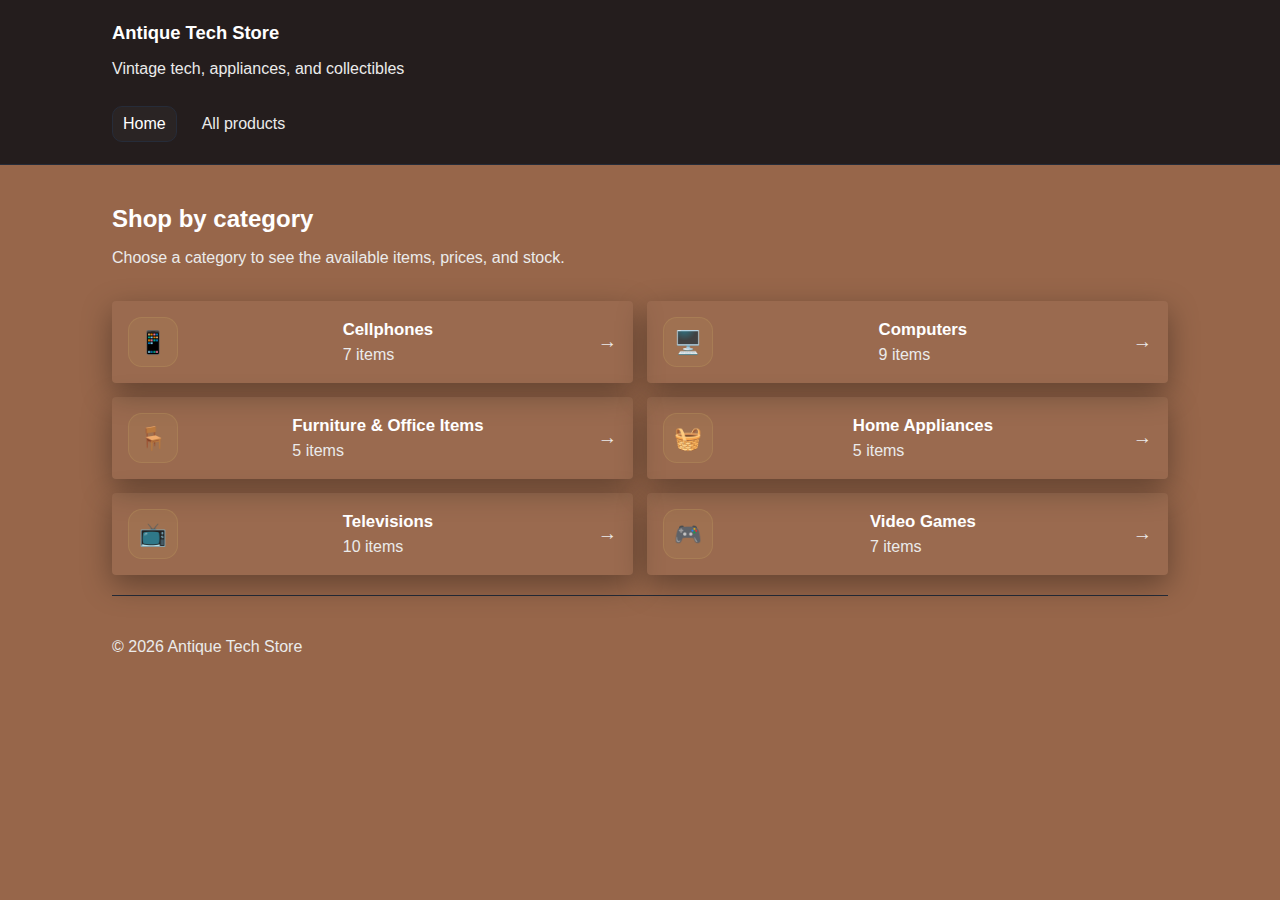
<file: src/index.html>
<!doctype html>
<html lang="en">
<head>
  <meta charset="UTF-8" />
  <meta name="viewport" content="width=device-width, initial-scale=1.0"/>
  <title>Antique Tech Store</title>
  <link rel="stylesheet" href="styles/styles.css" />
</head>
<body>
  <header class="site-header">
    <div class="container">
      <div class="brand">
        <div>
          <h1>Antique Tech Store</h1>
          <p class="muted">Vintage tech, appliances, and collectibles</p>
        </div>
      </div>

      <nav class="top-nav">
        <a href="index.html" class="active">Home</a>
        <a href="products.html">All products</a>
      </nav>
    </div>
  </header>

  <main class="container">
    <section class="hero">
      <div>
        <h2>Shop by category</h2>
        <p class="muted">
          Choose a category to see the available items, prices, and stock.
        </p>
      </div>
    </section>

    <section class="grid" id="categories" aria-label="Product categories">
      <!-- JS injects category cards here -->
    </section>

    <footer class="footer">
      <p class="muted">© <span id="year"></span> Antique Tech Store</p>
    </footer>
  </main>

  <script type="module" src="styles/app.js"></script>
</body>
</html>
</file>
<file: src/styles/styles.css>
:root{
  --bg:#97664a;
  --card:#151922;
  --muted:#ebebeb;
  --text:#ffffff;
  --border:#262c39;
  --accent:#c3a25f;
  --shadow: 0 10px 30px rgba(0,0,0,.35);
}

*{box-sizing:border-box}
body{
  margin:0;
  font-family:Verdana, Geneva, Tahoma, sans-serif;
  background: var(--bg);
  color: var(--text);
}

.container{max-width:1100px;margin:0 auto;padding:22px}
.muted{color:var(--muted)}
.small{font-size:.9rem}

.site-header{
  border-bottom:1px solid var(--border);
  background: rgba(15,17,21,.85);
  position: sticky;
  top: 0;
  z-index: 10;
}
.brand{display:flex; gap:14px; align-items:center}
.brand__logo{
  width:42px;height:42px;display:grid;place-items:center;
  border:1px solid var(--border);
  border-radius:12px;
  background: rgba(255,255,255,.03);
  box-shadow: var(--shadow);
  font-weight:800;
}
h1{margin:0;font-size:1.15rem}
h2{margin:0 0 8px}

.top-nav{display:flex; gap:14px; margin-top:12px}
.top-nav a{
  color:var(--muted);
  text-decoration:none;
  padding:8px 10px;
  border-radius:10px;
  border:1px solid transparent;
}
.top-nav a.active, .top-nav a:hover{
  color:var(--text);
  border-color:var(--border);
  background:rgba(255,255,255,.03);
}

.hero{padding:18px 0}

.grid{
  display:grid;
  grid-template-columns: repeat(12, 1fr);
  gap:14px;
}

.card{
  background: rgba(255,255,255,.03);
  border:1px;
  border-radius:4px;
  box-shadow: var(--shadow);
}

.category{
  grid-column: span 6;
  text-decoration:none;
  color:inherit;
  padding:16px;
  display:flex;
  align-items:center;
  justify-content:space-between;
  gap:14px;
  transition: transform .12s ease, border-color .12s ease;
}
.category:hover{
  transform: translateY(-2px);
  border-color: rgba(195,162,95,.45);
}
.card__icon{
  width:50px;height:50px;border-radius:14px;
  display:grid;place-items:center;
  background:rgba(195,162,95,.12);
  border:1px solid rgba(195,162,95,.25);
  font-size:1.4rem;
}
.card__body h3{margin:0 0 6px;font-size:1.05rem}
.card__body p{margin:0}
.card__chevron{color:var(--muted); font-size:1.2rem}

.toolbar{
  display:flex; gap:12px; align-items:center; justify-content:space-between;
  margin: 10px 0 16px;
}
.toolbar__right{display:flex; gap:10px; align-items:center; flex-wrap:wrap}

.btn{
  display:inline-flex; align-items:center; gap:8px;
  padding:10px 12px;
  border-radius:12px;
  border:1px solid var(--border);
  color:var(--text);
  background:rgba(255,255,255,.03);
  text-decoration:none;
}
.input, .select{
  padding:10px 12px;
  border-radius:12px;
  border:1px solid var(--border);
  background:rgba(255,255,255,.03);
  color:var(--text);
  outline:none;
}
.input::placeholder{color:#7f8a99}

.products-header{margin: 6px 0 12px}

/* Product card with image */
.product{
  grid-column: span 4;
  padding: 0;
  overflow: hidden;
}
.product__img{
  width: 100%;
  height: 190px;
  object-fit: cover;
  display: block;
  border-bottom: 1px solid var(--border);
  background: rgba(255,255,255,.02);
}
.product__content{padding:16px}
.product__top{
  display:flex;
  justify-content:space-between;
  gap:10px;
  align-items:flex-start;
}
.product__name{margin:0;font-size:1.02rem}
.product__bottom{
  margin-top:12px;
  display:flex;
  justify-content:space-between;
  gap:10px;
  align-items:baseline;
  border-top:1px solid var(--border);
  padding-top:10px;
}
.price{color:var(--accent)}

.badge{
  font-size:.82rem;
  padding:6px 10px;
  border-radius:999px;
  border:1px solid var(--border);
  color:var(--muted);
  background:rgba(255,255,255,.03);
  white-space:nowrap;
}
.badge.ok{border-color: rgba(120,255,170,.25); color:#b6f3c9; background:rgba(120,255,170,.08)}
.badge.out{border-color: rgba(255,120,120,.25); color:#ffcbcb; background:rgba(255,120,120,.08)}

.footer{padding:26px 0 10px; border-top:1px solid var(--border); margin-top:20px}
.empty{
  grid-column: 1 / -1;
  padding:18px;
  text-align:center;
  color:var(--muted);
  border:1px dashed var(--border);
  border-radius:16px;
  background:rgba(255,255,255,.02);
}

@media (max-width: 900px){
  .category{grid-column: span 12}
  .product{grid-column: span 6}
}
@media (max-width: 560px){
  .product{grid-column: span 12}
  .toolbar{flex-direction:column; align-items:stretch}
  .toolbar__right{justify-content:space-between}
}
</file>
